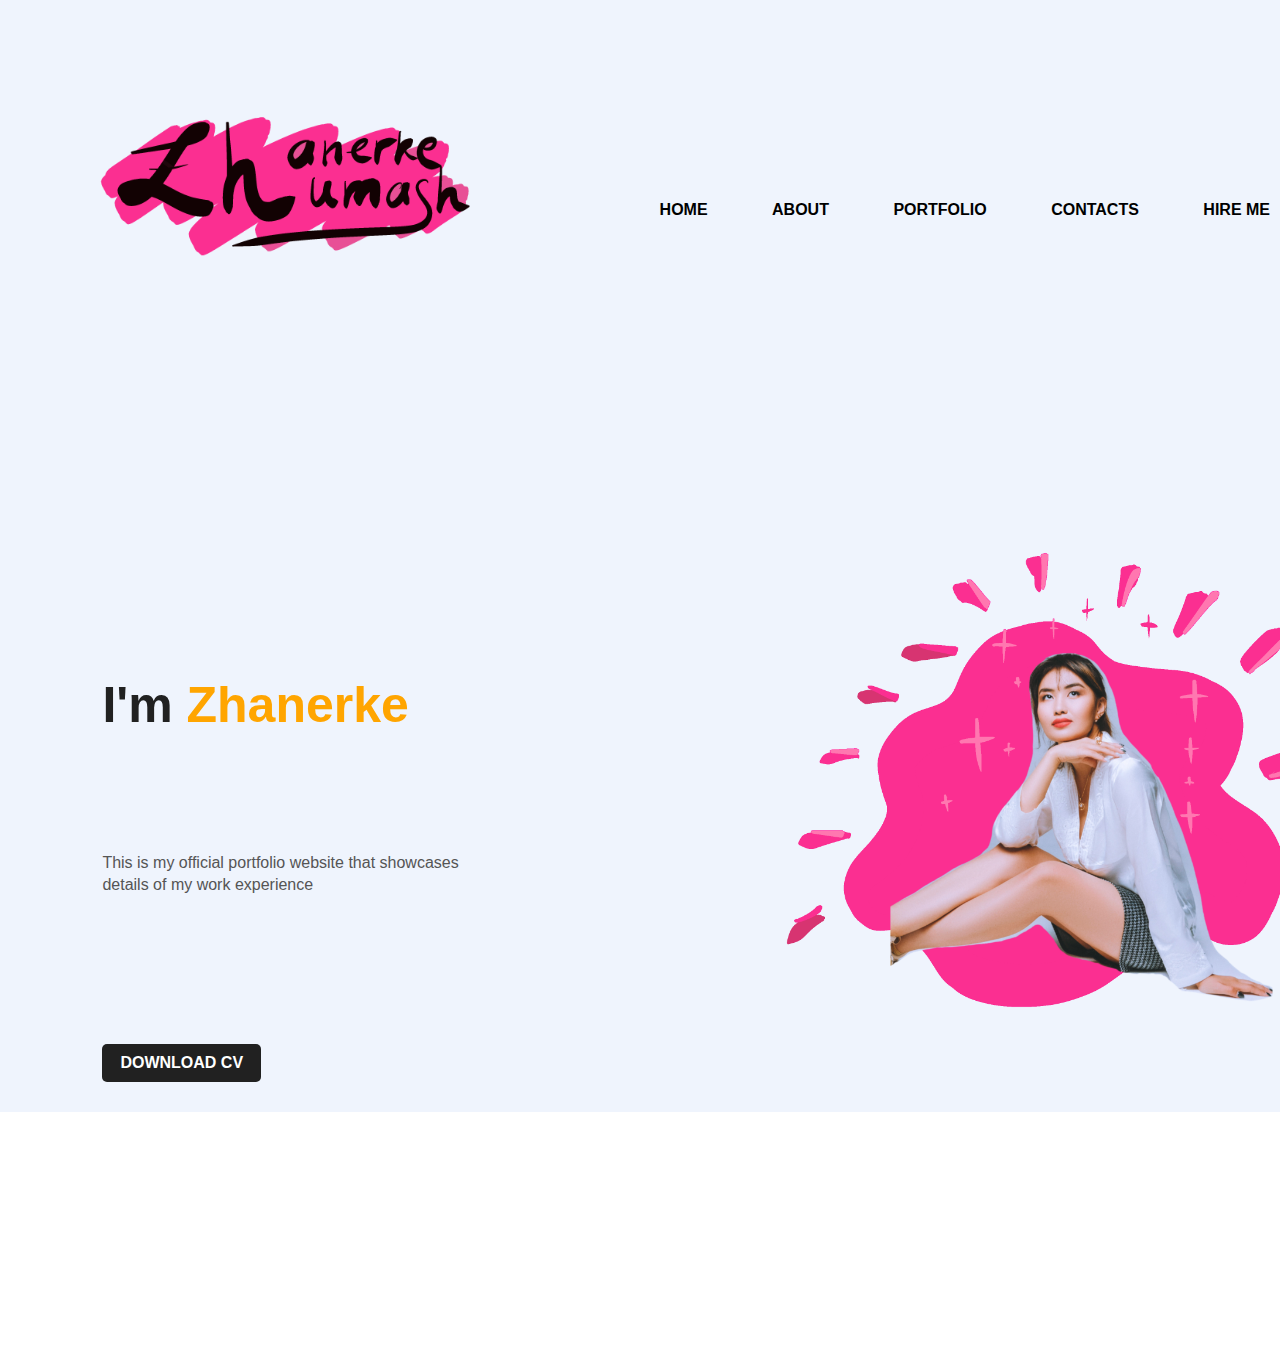
<file: index.html>
<!DOCTYPE html>
<html lang="en">
<head>
  <meta charset="UTF-8">
  <meta http-equiv="X-UA-Compatible" content="IE=edge">
  <meta name="viewport" content="width=device-width, initial-scale=1.0">
  <title>Personal Portfolio Website</title>
  <link rel="stylesheet" href="style.css">
</head>
<body>
  <div class = 'hero'>
    <nav>
      <img src="images/logo.png" alt="logo" height="400px" width="500px">
      <ul>
        <li> <a href="index.html" id="home-btn">HOME</a></li>
        <li> <a href="about.html" id="about-btn">ABOUT</a></li>
        <li> <a href="portfolio.html" id="portfolio-btn">PORTFOLIO</a></li>
        <li> <a href="contacts.html" id="contacts-btn">CONTACTS</a></li>
        <li> <a href="hire-me.html" id="hire-me-btn">HIRE ME</a></li>
      </ul>
    </nav>
    <div class="detel">
      <h1>I'm <span>Zhanerke</span></h1>
      <p>This is my official portfolio website that showcases
        <br> details of my work experience
      </p>
      <a href="images/CV_Zhanerke_2023.pdf" download> DOWNLOAD CV</a>
    </div>
    <div class="images">
      <img src="images/shape.png" class="shape" height = "auto" width="auto">
      <img src="images/looking up.png" class="girl" height = "auto" width="auto">
    </div>
  </div>
  
  
</body>
</html>
</file>
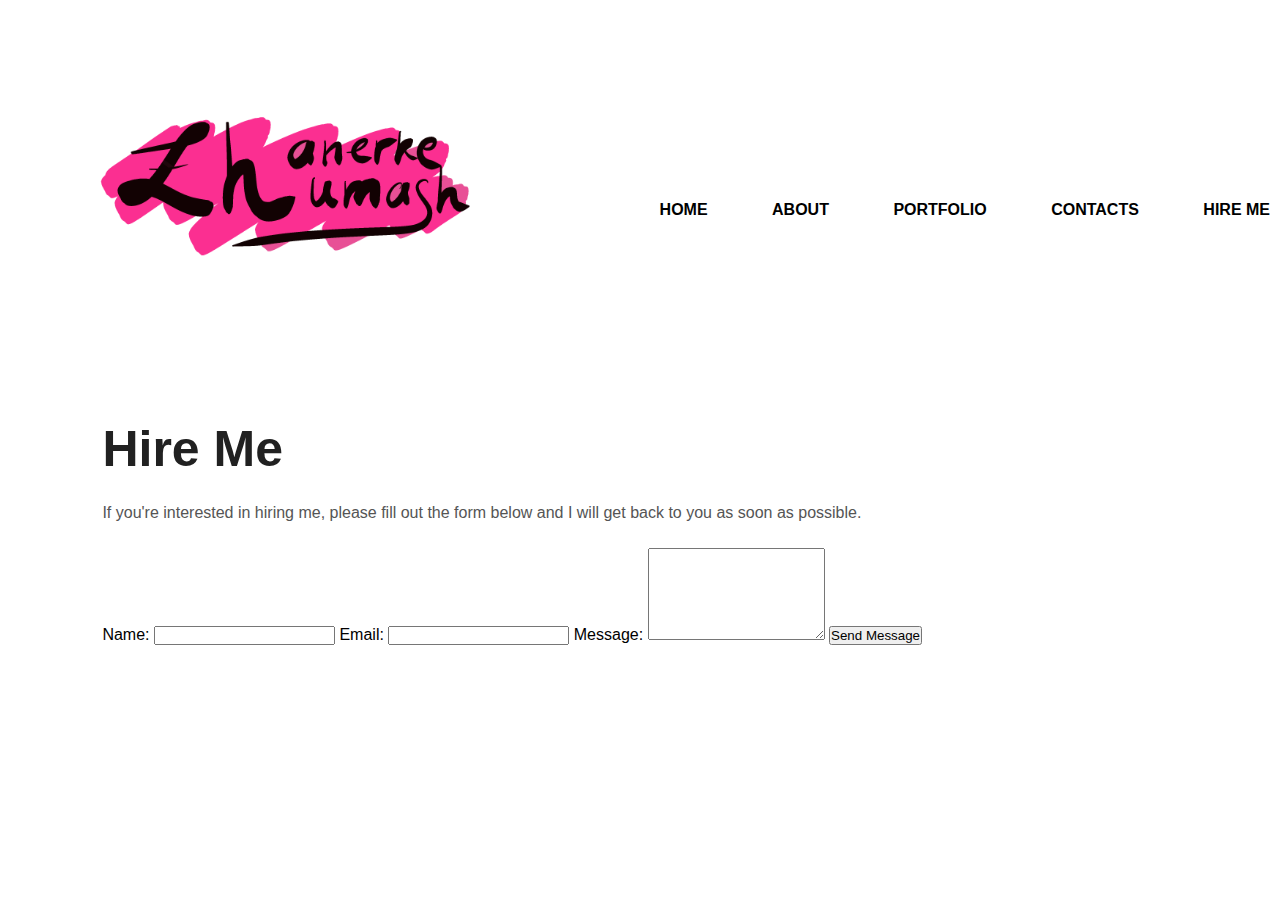
<file: hire-me.html>
<!DOCTYPE html>
<html lang="en">
<head>
  <meta charset="UTF-8">
  <meta http-equiv="X-UA-Compatible" content="IE=edge">
  <meta name="viewport" content="width=device-width, initial-scale=1.0">
  <title>Hire Me</title>
  <link rel="stylesheet" href="style_hire.css">
</head>
<body>
  <header>
    <nav>
        <img src="images/logo.png" alt="logo" height="400px" width="500px">
      <ul>
        <li><a href="index.html">HOME</a></li>
        <li><a href="about.html">ABOUT</a></li>
        <li><a href="portfolio.html">PORTFOLIO</a></li>
        <li><a href="contacts.html">CONTACTS</a></li>
        <li class="active"><a href="hire-me.html">HIRE ME</a></li>
      </ul>
    </nav>
  </header>
  <main>
    <section class="hire-me">
      <h1>Hire Me</h1>
      <p>If you're interested in hiring me, please fill out the form below and I will get back to you as soon as possible.</p>
      <form action="mailto:your.email@example.com" method="post" enctype="text/plain">
        <label for="name">Name:</label>
        <input type="text" id="name" name="name" required>

    <label for="email">Email:</label>
    <input type="email" id="email" name="email" required>

    <label for="message">Message:</label>
    <textarea id="message" name="message" rows="6" required></textarea>

    <button type="submit">Send Message</button>
  </form>
</section>
  </main>
</body>
</html>
</file>
<file: style.css>
*{
  margin: 0;
  margin-bottom: 10%;
  padding: 0; 
  font-family: sans-serif;
}

.hero{
  position: relative;
  width: 250;
  height: 250;
  background-color: #eff4fd;
}

nav{
  display: flex;
  width: 100%;
  margin-top: 0px;
  padding: 10px 20px;
  align-items: center;
  justify-content: space-between;
}

nav ul li{
  display: inline-block;
  list-style: none;
  margin: 5px 30px;
}

nav ul li a{
  text-decoration: none;
  color: #000;
  font-weight: bold;
}

nav ul li a:hover{
  color: red;
}

.detel{
  margin-left: 8%;
  margin-top: 10%;
}

.detel h1{
  font-size: 50px;
  color: #212121;
  margin-top: 1px;
}

span{
  color: orange;
}

.detel p{
  color: #555;
  line-height: 22px;

}

.detel a{
  background: #212121;
  padding: 10px 18px;
  text-decoration: none;
  font-weight: bold;
  color: #fff;
  display: inline-block;
  margin: 30px 0;
  border-radius: 5px;
}

.images{
  width: 20%;
  height: 50%;
  position: absolute;
  bottom: 0;
  right: 100px;
}

.images img{
  height: 600px;
  width: auto;
  position: absolute;
  left: 60%;
  bottom: -150px;;
  transform: translateX(-50%);
  transition: bottom 1s, left 1s;
  margin-top: 0px;
}

.images:hover .shape{
  bottom: 0.1px;
}

.images:hover .girl{
  left: 0.1%;
}
</file>
<file: style_hire.css>
*{
  margin: 0;
  padding: 0; 
  font-family: sans-serif;
}

.hero{
  position: relative;
  width: 250;
  height: 250;
  background-color: #eff4fd;
}

nav{
  display: flex;
  width: 100%;
  padding: 10px 20px;
  align-items: center;
  justify-content: space-between;
}

nav ul li{
  display: inline-block;
  list-style: none;
  margin: 5px 30px;
}

nav ul li a{
  text-decoration: none;
  color: #000;
  font-weight: bold;
}

nav ul li a:hover{
  color: red;
}

.hire-me{
  margin-left: 8%;
  margin-top: 0%;
}

.hire-me h1{
  font-size: 50px;
  color: #212121;
  margin-top: 0px;
}

.hire-me p{
  color: #555;
  line-height: 70px;
}
</file>
